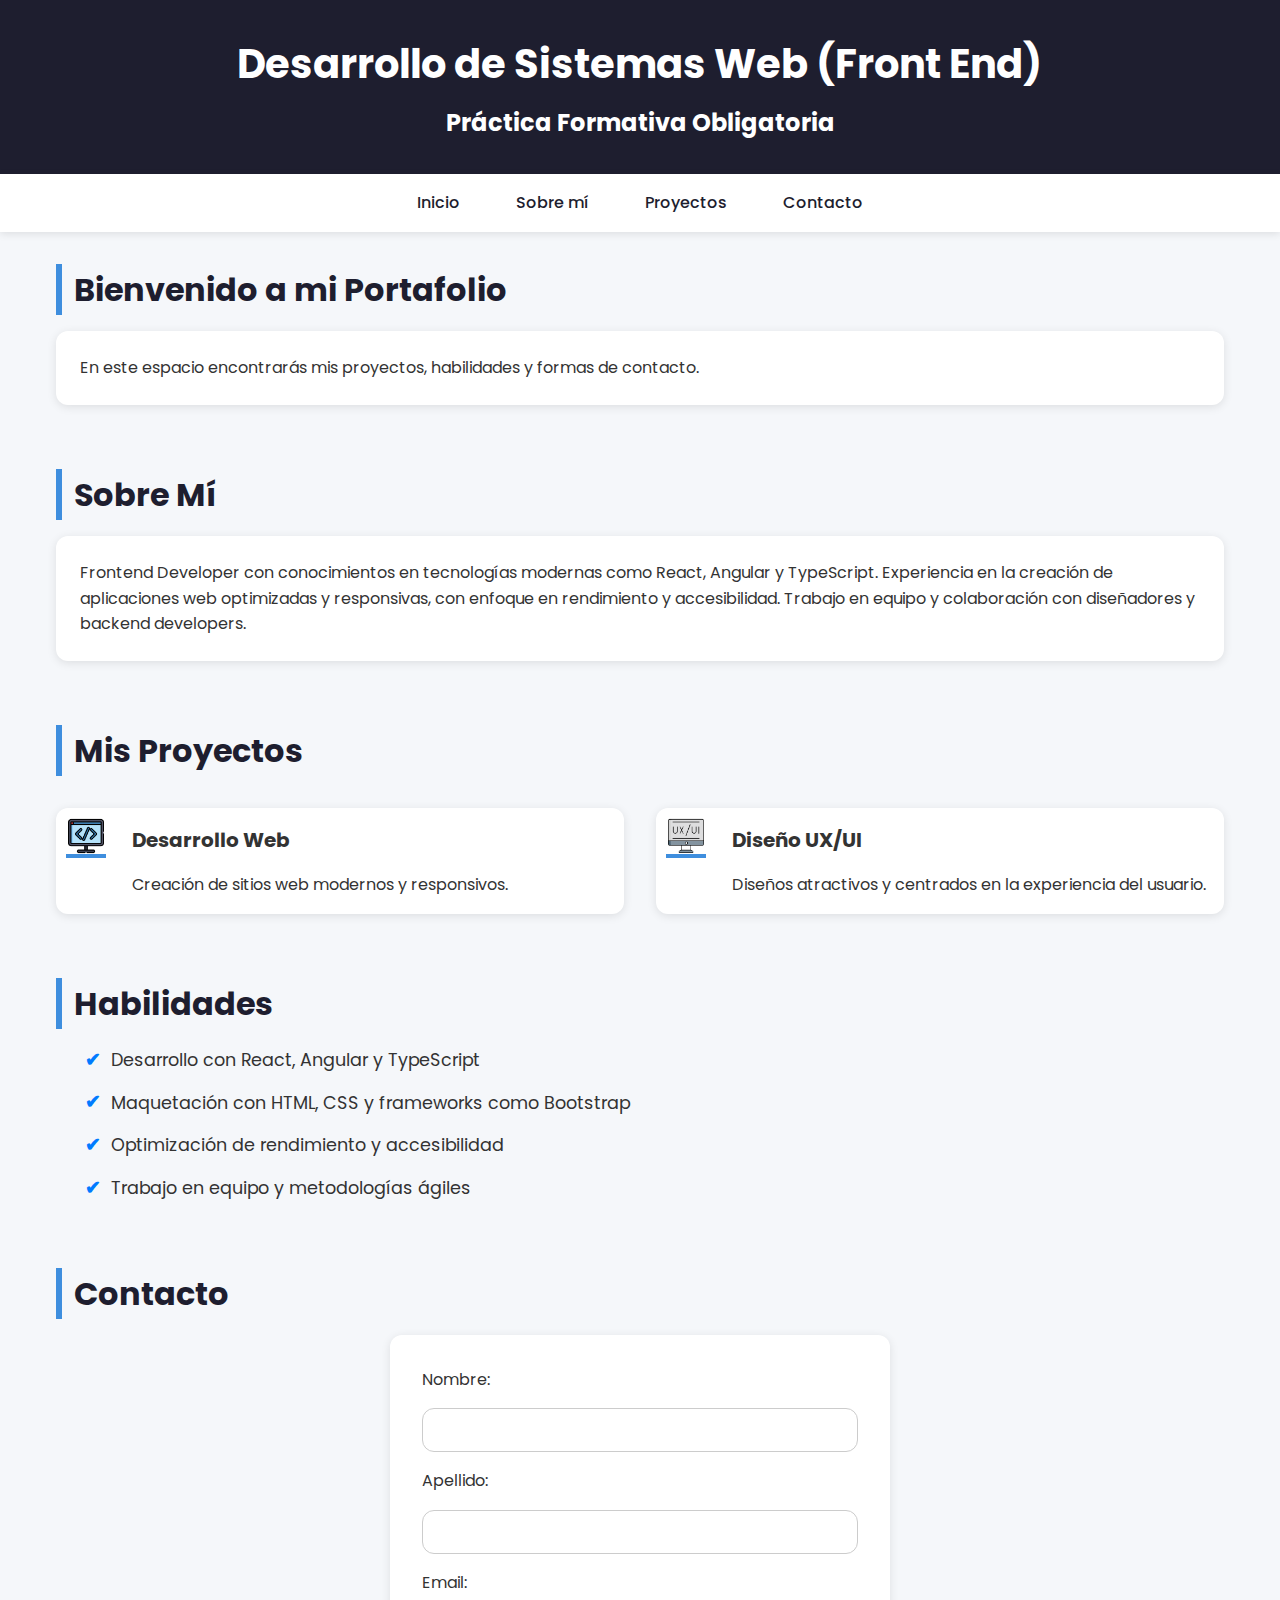
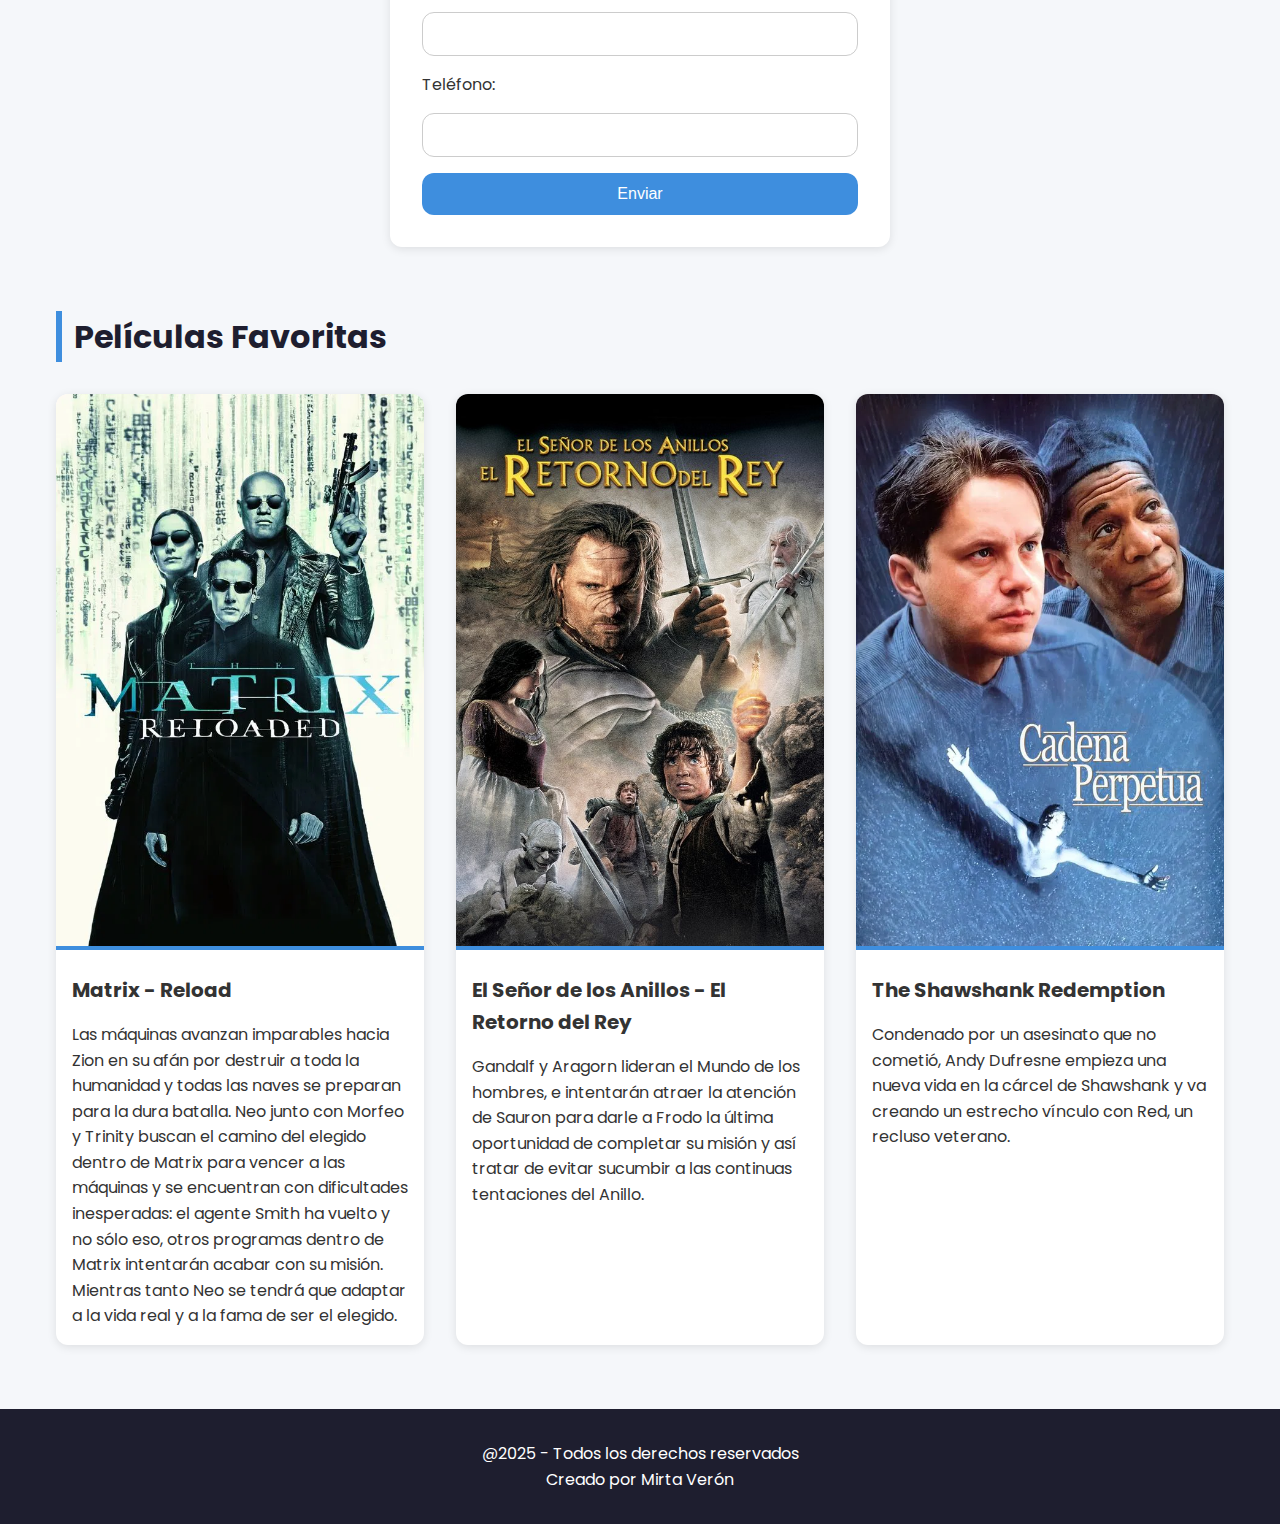
<file: index.html>
<!DOCTYPE html>
<html lang="es">
<head>
    <meta charset="UTF-8">
    <meta name="viewport" content="width=device-width, initial-scale=1.0">
    <title>Mi Portafolio Personal</title>
    <link rel="stylesheet" type="text/css" href="./css/styles.css">
    <link href="https://fonts.googleapis.com/css2?family=Poppins:wght@300;400;500;600;700&display=swap" rel="stylesheet">
</head>

<body>
    <!-- ============================= -->
    <!-- ENCABEZADO DEL SITIO -->
    <!-- Contiene el título y subtítulo principal -->
    <!-- ============================= -->
    <header>
        <h1>Desarrollo de Sistemas Web (Front End)</h1>
        <h2>Práctica Formativa Obligatoria</h2> 
    </header>

    <!-- ============================= -->
    <!-- MENÚ DE NAVEGACIÓN -->
    <!-- Proporciona enlaces internos para mejorar la usabilidad -->
    <!-- ============================= -->
    <nav>
        <ul>
        <li><a href="#inicio">Inicio</a></li>
        <li><a href="#sobre-mi">Sobre mí</a></li>
        <li><a href="#tarjetas">Proyectos</a></li>
        <li><a href="#contacto">Contacto</a></li>
        </ul>
    </nav>

    <div class="container">
         <!-- ============================= -->
        <!-- CONTENIDO PRINCIPAL -->
        <!-- Contiene las diferentes secciones del sitio -->
        <!-- ============================= -->
        <main>
            
            <!-- ============================= -->
            <!-- SECCIÓN PRINCIPAL -->
            <!-- Mensaje de bienvenida con breve introducción -->
            <!-- ============================= -->
            <section id="inicio">
                <h2>Bienvenido a mi Portafolio</h2>
                <article>
                    <p>En este espacio encontrarás mis proyectos, habilidades y formas de contacto.</p>
                </article>
            </section>
            
            <!-- ============================= -->
            <!-- SECCIÓN SOBRE MÍ -->
            <!-- Incluye una breve descripción del perfil profesional -->
            <!-- ============================= -->
            <section id="sobre-mi">
                <h2>Sobre Mí</h2>
                <article>                    
                    <p>Frontend Developer con conocimientos en tecnologías modernas como React, Angular y TypeScript. Experiencia en la creación de aplicaciones web optimizadas y responsivas, con enfoque en rendimiento y accesibilidad. Trabajo en equipo y colaboración con diseñadores y backend developers.</p>
                </article>
            </section>

            <!-- ============================= -->
            <!-- SECCIÓN PROYECTOS -->
            <!-- Lista de proyectos con un diseño de tarjetas -->
            <!-- Flexbox o Grid pueden ser usados para estructurar las tarjetas -->
            <!-- ============================= -->
            <section id="tarjetas">
                <h2>Mis Proyectos</h2>
                <div class="tarjetas-container">
                    <div class="tarjeta">
                        <!-- Icono representativo del proyecto -->
                        <img src="img/web.png" alt="Desarrollo Web">
                        <div class="tarjeta-texto">
                            <h3>Desarrollo Web</h3>
                            <p>Creación de sitios web modernos y responsivos.</p>
                        </div>
                    </div>
                    <div class="tarjeta">
                        <img src="img/uxui.png" alt="Diseño UX/UI">
                        <div class="tarjeta-texto">
                            <h3>Diseño UX/UI</h3>
                            <p>Diseños atractivos y centrados en la experiencia del usuario.</p>
                        </div>
                    </div>
                </div>
            </section>
            
            <!-- ============================= -->
            <!-- SECCIÓN HABILIDADES -->
            <!-- Lista de tecnologías y conocimientos -->
            <!-- Podría representarse con íconos en lugar de solo texto -->
            <!-- ============================= -->
            <section id="habilidades">
                <h2>Habilidades</h2>
                <ul>
                    <li>Desarrollo con React, Angular y TypeScript</li>
                    <li>Maquetación con HTML, CSS y frameworks como Bootstrap</li>
                    <li>Optimización de rendimiento y accesibilidad</li>
                    <li>Trabajo en equipo y metodologías ágiles</li>
                </ul>
            </section>
            
            <!-- ============================= -->
            <!-- SECCIÓN CONTACTO -->
            <!-- Formulario para recibir mensajes de usuarios -->
            <!-- Se podrían agregar validaciones en JavaScript -->
            <!-- ============================= -->
            <section id="contacto">
                <h2>Contacto</h2>
                <form>
                    <label for="nombre">Nombre:</label>
                    <input type="text" id="nombre" required>
                    
                    <label for="apellido">Apellido:</label>
                    <input type="text" id="apellido" required>
            
                    <label for="email">Email:</label>
                    <input type="email" id="email" required>
            
                    <label for="telefono">Teléfono:</label>
                    <input type="tel" id="telefono">
            
                    <button type="submit">Enviar</button>
                </form>
            </section>
            
            <!-- ============================= -->
            <!-- SECCIÓN PELÍCULAS FAVORITAS -->
            <!-- Sección adicional para mostrar gustos personales -->
            <!-- ============================= -->
            <section id="peliculas">
                <h2>Películas Favoritas</h2>
                <div class="peliculas-container">
                    <div class="pelicula">
                        <img src="img/matrix_reload.webp" alt="Matrix Recargado">
                        <h3>Matrix - Reload</h3>
                        <p>Las máquinas avanzan imparables hacia Zion en su afán por destruir a toda la humanidad y todas las naves se preparan para la dura batalla. Neo junto con Morfeo y Trinity buscan el camino del elegido dentro de Matrix para vencer a las máquinas y se encuentran con dificultades inesperadas: el agente Smith ha vuelto y no sólo eso, otros programas dentro de Matrix intentarán acabar con su misión. Mientras tanto Neo se tendrá que adaptar a la vida real y a la fama de ser el elegido.</p>
                    </div>
                    <div class="pelicula">
                        <img src="img/el_retorno_del_rey.jpg" alt="El Retorno del Rey">
                        <h3>El Señor de los Anillos - El Retorno del Rey</h3>
                        <p>Gandalf y Aragorn lideran el Mundo de los hombres, e intentarán atraer la atención de Sauron para darle a Frodo la última oportunidad de completar su misión y así tratar de evitar sucumbir a las continuas tentaciones del Anillo.</p>
                    </div>
                    <div class="pelicula">
                        <img src="img/cadena_perpetua.webp" alt="Sueños de Libertad">
                        <h3>The Shawshank Redemption</h3>
                        <p>Condenado por un asesinato que no cometió, Andy Dufresne empieza una nueva vida en la cárcel de Shawshank y va creando un estrecho vínculo con Red, un recluso veterano.</p>
                    </div>
                </div>
            </section>       
        </main>
    </div>

    <!-- ============================= -->
    <!-- PIE DE PÁGINA -->
    <!-- Contiene información de derechos de autor -->
    <!-- ============================= -->
    <footer>
        <p>@2025 - Todos los derechos reservados</p>
        <p>Creado por Mirta Verón</p>
    </footer>

</body>
</html>
</file>
<file: css/styles.css>
:root {
    --color-primary: #1E1E2F;
    --color-secondary: #3E8EDE;
    --color-bg: #F5F7FA;
    --color-text: #333;
    --color-white: #fff;
    --color-shadow: rgba(0, 0, 0, 0.1);
    --radius: 12px;
    --transition: 0.3s ease;
}

* {
    box-sizing: border-box;
    margin: 0;
    padding: 0;
}

body {
    font-family: 'Poppins', sans-serif;
    background-color: var(--color-bg);
    color: var(--color-text);
    line-height: 1.6;
}

header {
    background-color: var(--color-primary);
    color: var(--color-white);
    padding: 2rem 1rem;
    text-align: center;
    box-shadow: 0 2px 8px var(--color-shadow);
}

h1 {
    font-size: 2.5rem;
    margin-bottom: 0.5rem;
}

nav {
    background-color: var(--color-white);
    padding: 1rem 0;
    box-shadow: 0 2px 8px var(--color-shadow);
}

nav ul {
    display: flex;
    justify-content: center;
    list-style: none;
    flex-wrap: wrap;
    gap: 1.5rem;
}

nav a {
    text-decoration: none;
    color: var(--color-primary);
    font-weight: 500;
    padding: 0.5rem 1rem;
    border-radius: var(--radius);
    transition: background-color var(--transition);
}

nav a:hover {
    background-color: var(--color-secondary);
    color: var(--color-white);
}

.container {
    max-width: 1200px;
    margin: 2rem auto;
    padding: 0 1rem;
}

section {
    margin-bottom: 4rem;
}

section h2 {
    font-size: 2rem;
    margin-bottom: 1rem;
    color: var(--color-primary);
    border-left: 6px solid var(--color-secondary);
    padding-left: 0.75rem;
}

article {
    background-color: var(--color-white);
    padding: 1.5rem;
    border-radius: var(--radius);
    box-shadow: 0 2px 10px var(--color-shadow);
    margin-bottom: 1rem;
}

.tarjetas-container, .peliculas-container {
    display: grid;
    grid-template-columns: repeat(auto-fit, minmax(250px, 1fr));
    gap: 2rem;
    margin-top: 2rem;
}

.tarjeta {
  display: flex;  
}

.tarjeta-texto {
    display: flex;
    flex-direction: column;
}

.tarjeta, .pelicula {
    background-color: var(--color-white);
    border-radius: var(--radius);
    overflow: hidden;
    box-shadow: 0 2px 10px var(--color-shadow);
    transition: transform var(--transition);
}

.tarjeta:hover, .pelicula:hover {
    transform: translateY(-5px);
}

.pelicula img {
    width: 100%;
    height: auto;
    border-bottom: 4px solid var(--color-secondary);
}

.tarjeta img {
    width: 40px;            /* Tamaño pequeño tipo icono */
    height: 40px;
    object-fit: contain;    /* Ajusta la imagen sin recortar */
    margin: 10px;
    border-bottom: 4px solid var(--color-secondary);
}

.tarjeta h3, .pelicula h3 {
    margin: 1rem;
    font-size: 1.25rem;
}

.tarjeta p, .pelicula p {
    margin: 0 1rem 1rem;
}

form {
    display: flex;
    flex-direction: column;
    gap: 1rem;
    background-color: var(--color-white);
    padding: 2rem;
    border-radius: var(--radius);
    box-shadow: 0 2px 10px var(--color-shadow);
    max-width: 500px;
    margin: auto;
}

form input, form textarea, form button {
    padding: 0.75rem;
    border: 1px solid #ccc;
    border-radius: var(--radius);
    font-size: 1rem;
    width: 100%;
}

form button {
    background-color: var(--color-secondary);
    color: var(--color-white);
    border: none;
    cursor: pointer;
    transition: background-color var(--transition);
}

form button:hover {
    background-color: #317ac7;
}

#habilidades ul {
    list-style: none;
    padding: 0;
    text-align: left;
}

#habilidades li {
    margin-bottom: 0.75rem;
    position: relative;
    padding-left: 1.8rem;
    font-size: 1.1rem;
    display: flex;
    align-items: center;
}

#habilidades li::before {
    content: "✔";          /* Check de validación */
    color: #007BFF;
    font-weight: bold;
    margin-right: 10px;
    font-size: 1.2rem;
}

footer {
    text-align: center;
    padding: 2rem 1rem;
    background-color: var(--color-primary);
    color: var(--color-white);
    margin-top: 4rem;
}
</file>
